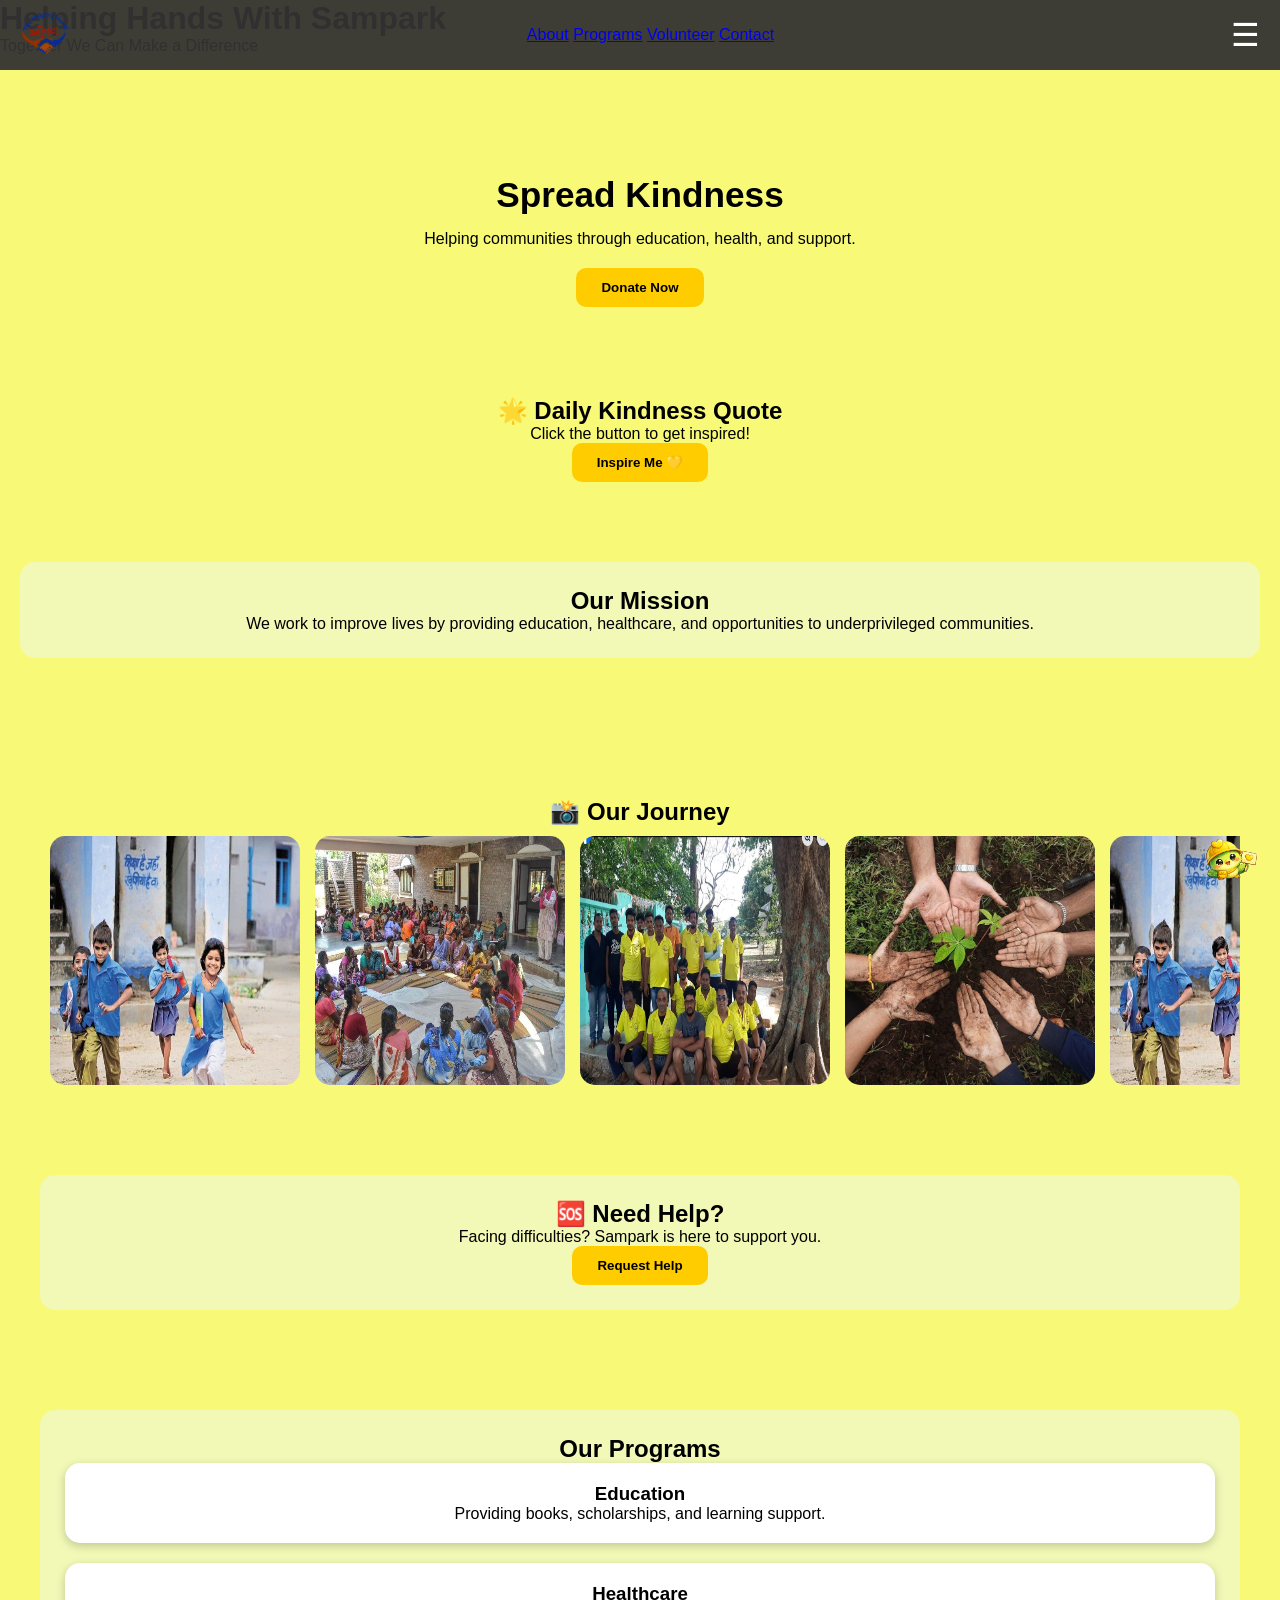
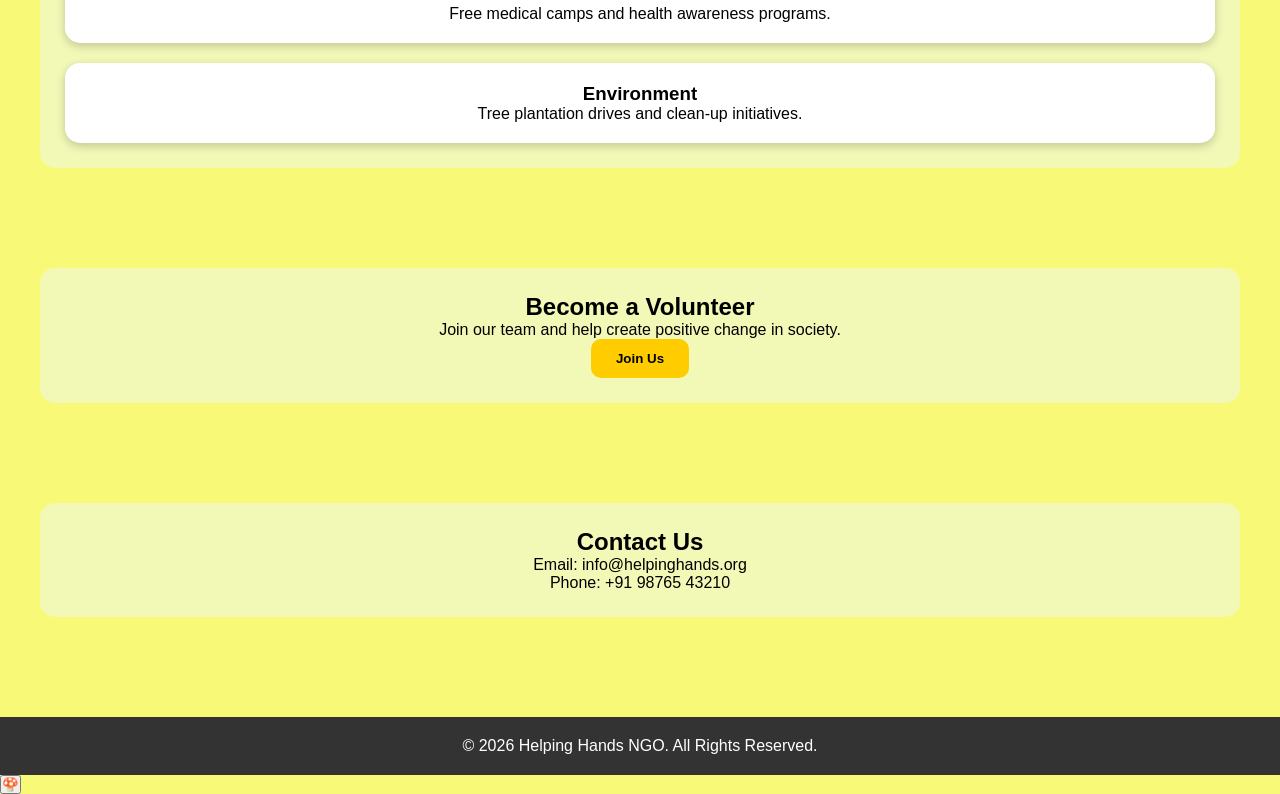
<file: index.html>
<!DOCTYPE html>
<html lang="en">

<head>
    <meta charset="UTF-8">
    <meta name="viewport" content="width=device-width, initial-scale=1.0">
    <title>Helping Hands NGO</title>
    <link rel="stylesheet" href="sampark-phone.css">

</head>

<body>
    <nav>
        <div class="nav-left">
            <img src="Sampark logo.png" class="logo">
        </div>
        <div class="nav-links">
            <a href="#about">About</a>
            <a href="#programs">Programs</a>
            <a href="#volunteer">Volunteer</a>
            <a href="#contact">Contact</a>
        </div>
        <button id="menuBtn">
            ☰
        </button>
    </nav>

    <div id="mobileMenu">
        <a href="#about">About</a>
        <a href="#programs">Programs</a>
        <a href="#volunteer">Volunteer</a>
        <a href="#contact">Contact</a>
    </div>

    <header>
        <h1>Helping Hands With Sampark</h1>
        <p>Together We Can Make a Difference</p>
    </header>


    <div class="hero">
        <h1>Spread Kindness</h1>
        <p>Helping communities through education, health, and support.</p>
        <button class="btn" onclick="openPopup()">
            Donate Now
        </button>
    </div>

    <section id="quotes">
        <div class="section-1">
            <h2>🌟 Daily Kindness Quote</h2>

            <p id="quote">
                Click the button to get inspired!
            </p>

            <button id="quoteBtn" class="btn">
                Inspire Me 💛
            </button>
        </div>
    </section>

    <div class="container">
        <section id="about">
            <div class="section">
                <h2>Our Mission</h2>
                <p>
                    We work to improve lives by providing education,
                    healthcare, and opportunities to underprivileged communities.
                </p>
        </section>


        <section id="gallery">

            <section id="gallery">
                <h2>📸 Our Journey</h2>

                <div class="gallery-container">
                    <div class="gallery-track">
                        <img src="NGO gallery 1.jpg">
                        <img src="NGO gallery 2.jpg">
                        <img src="NGO gallery 3.jpeg">
                        <img src="NGO gallery 4.jpg">

                        <!-- Duplicate them -->
                        <img src="NGO gallery 1.jpg">
                        <img src="NGO gallery 2.jpg">
                        <img src="NGO gallery 3.jpeg">
                        <img src="NGO gallery 4.jpg">
                    </div>
                </div>
            </section>

            <section id="help">

                <div class="section">

                    <h2>🆘 Need Help?</h2>

                    <p>
                        Facing difficulties? Sampark is here to support you.
                    </p>

                    <button class="btn" onclick="openHelpPopup()">
                        Request Help
                    </button>

                </div>


            </section>
            <section id="programs">

                <div class="section">
                    <h2>Our Programs</h2>

                    <div class="cards">

                        <div class="card">
                            <h3>Education</h3>
                            <p>Providing books, scholarships, and learning support.</p>
                        </div>

                        <div class="card">
                            <h3>Healthcare</h3>
                            <p>Free medical camps and health awareness programs.</p>
                        </div>

                        <div class="card">
                            <h3>Environment</h3>
                            <p>Tree plantation drives and clean-up initiatives.</p>
                        </div>

                    </div>
                </div>

            </section>
            <div class="container2">
                <section id="volunteer">
                    <div class="section">
                        <h2>Become a Volunteer</h2>
                        <p>
                            Join our team and help create positive change in society.
                        </p>
                        <button class="btn" onclick="openVolunteerPopup()">
                            Join Us
                        </button>
                    </div>
                </section>

                <section id="contact">
                    <div class="section">
                        <h2>Contact Us</h2>
                        <p>Email: info@helpinghands.org</p>
                        <p>Phone: +91 98765 43210</p>
                    </div>
                </section>
            </div>
    </div>
    <footer>
        <p>&copy; 2026 Helping Hands NGO. All Rights Reserved.</p>
    </footer>

    </div>

    <img src="sampark_mascot_hat_bag.png" id="mascot" alt="Sampark Mascot">

    <div id="donatePopup" class="popup">
        <div class="popup-content">
            <span class="close" onclick="closePopup()">&times;</span>
            <p>Support Sampark💲</p>
            <p id="paymentStatus">
                ⏳ Waiting for donation...
            </p>
            <button onclick="paymentDone()" class="donate-btn">
                I Have Donated ❤️
            </button>
            <p id="thankYouMsg"></p>
        </div>
    </div>

    <div id="volunteerPopup" class="popup">
        <div class="popup-content">
            <span class="close" onclick="closeVolunteerPopup()">&times;</span>
            <h2>Become a Volunteer 🤝</h2>
            <input type="text" id="volunteerName" placeholder="Your Name">
            <button class="donate-btn" onclick="submitVolunteer()">
                Join Sampark ❤️
            </button>
        </div>
    </div>

    <button id="topBtn" title="Go to top">🍄</button>

    <div id="helpPopup" class="popup">
        <div class="popup-content">
            <span class="close" onclick="closeHelpPopup()">&times;</span>
            <h2>🆘 Request Help</h2>
            <input type="text" id="helpName" placeholder="Your Name">
            <input type="tel" id="helpPhone" placeholder="Phone Number">
            <input type="text" id="helpLocation" placeholder="Location">

            <select id="helpType">
                <option value="">Select Help Type</option>
                <option>Education</option>
                <option>Medical Support</option>
                <option>Food Assistance</option>
                <option>Financial Support</option>
                <option>Emergency Help</option>
                <option>Other</option>
            </select>

            <textarea id="helpDescription" placeholder="Describe your situation..." rows="4">
        </textarea>

            <button class="donate-btn" onclick="submitHelp()">
                Submit Request ❤️
            </button>

        </div>
    </div>

    <script src="sampark-phone.js"></script>

</body>
</html>
</file>
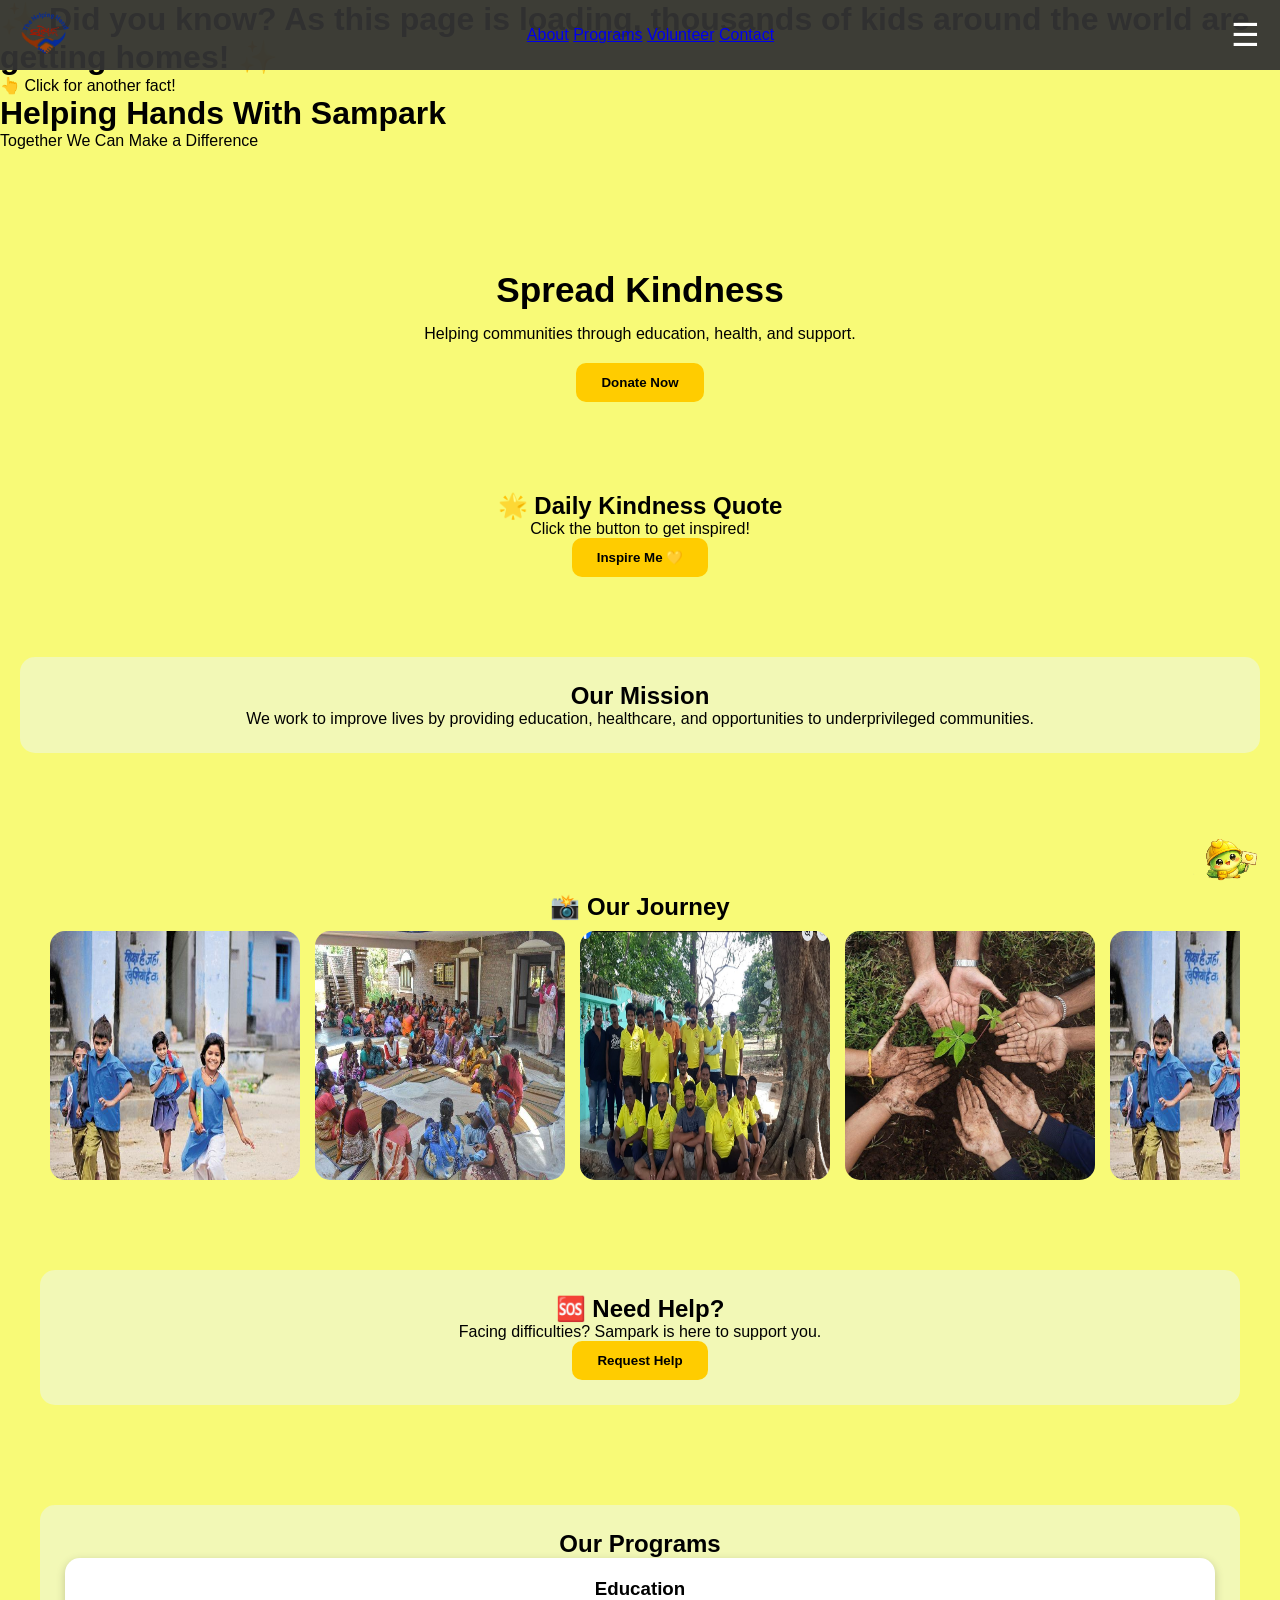
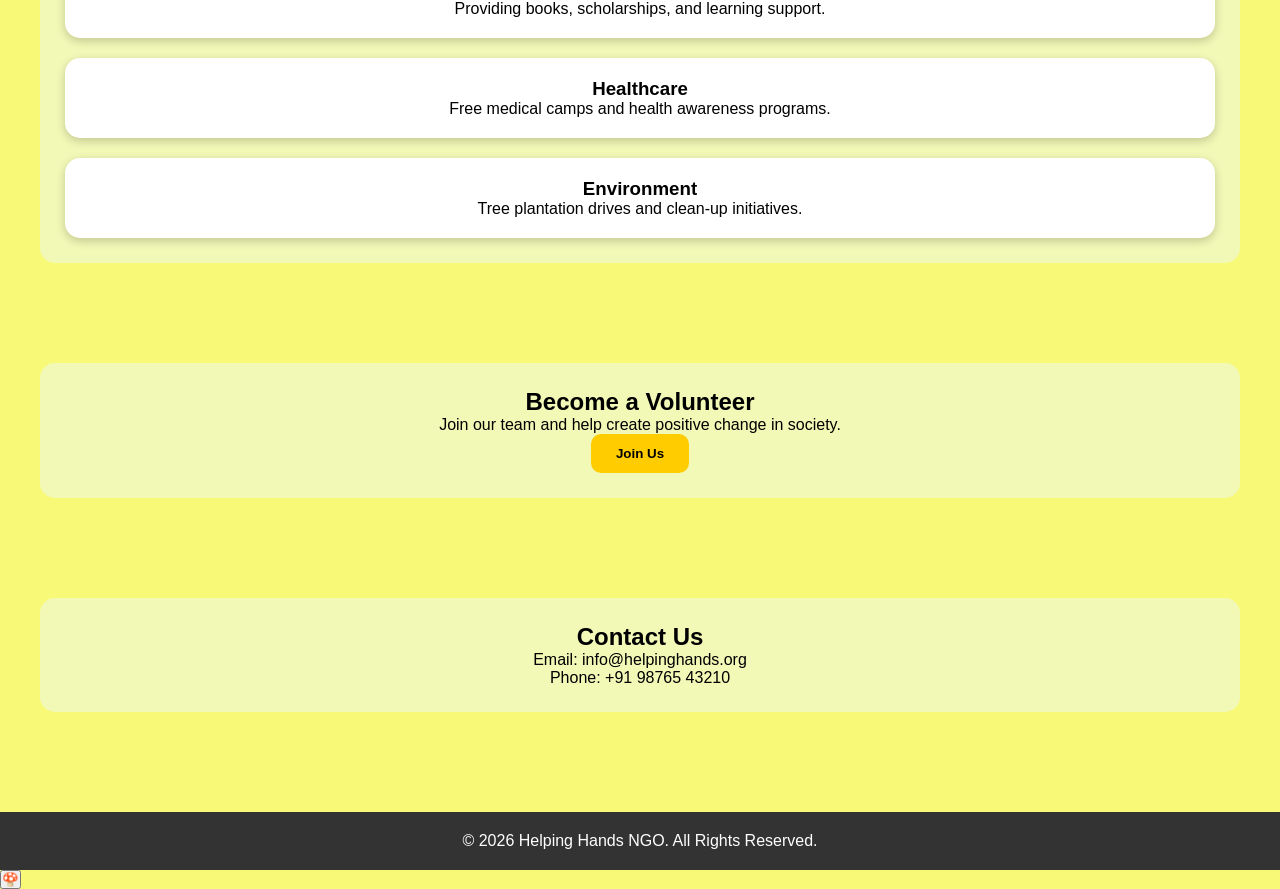
<file: Index.html>
<!DOCTYPE html>
<html lang="en">

<head>
    <meta charset="UTF-8">
    <meta name="viewport" content="width=device-width, initial-scale=1.0">
    <title>Helping Hands NGO</title>
    <link rel="stylesheet" href="sampark-phone.css">

</head>

<body>

    <div id="loader">
        <div>
            <h1 id="fact">
                ✨ Did you know? As this page is loading, thousands of kids around the world are getting homes! ✨
            </h1>

            <p>👆 Click for another fact!</p>
        </div>
    </div>

    <nav>
        <div class="nav-left">
            <img src="Sampark logo.png" class="logo">
        </div>
        <div class="nav-links">
            <a href="#about">About</a>
            <a href="#programs">Programs</a>
            <a href="#volunteer">Volunteer</a>
            <a href="#contact">Contact</a>
        </div>
        <button id="menuBtn">
            ☰
        </button>
    </nav>

    <div id="mobileMenu">
        <a href="#about">About</a>
        <a href="#programs">Programs</a>
        <a href="#volunteer">Volunteer</a>
        <a href="#contact">Contact</a>
    </div>

    <header>
        <h1>Helping Hands With Sampark</h1>
        <p>Together We Can Make a Difference</p>
    </header>


    <div class="hero">
        <h1>Spread Kindness</h1>
        <p>Helping communities through education, health, and support.</p>
        <button class="btn" onclick="openPopup()">
            Donate Now
        </button>
    </div>

    <section id="quotes">
        <div class="section-1">
            <h2>🌟 Daily Kindness Quote</h2>

            <p id="quote">
                Click the button to get inspired!
            </p>

            <button id="quoteBtn" class="btn">
                Inspire Me 💛
            </button>
        </div>
    </section>

    <div class="container">
        <section id="about">
            <div class="section">
                <h2>Our Mission</h2>
                <p>
                    We work to improve lives by providing education,
                    healthcare, and opportunities to underprivileged communities.
                </p>
        </section>


        <section id="gallery">

            <section id="gallery">
                <h2>📸 Our Journey</h2>

                <div class="gallery-container">
                    <div class="gallery-track">
                        <img src="NGO gallery 1.jpg">
                        <img src="NGO gallery 2.jpg">
                        <img src="NGO gallery 3.jpeg">
                        <img src="NGO gallery 4.jpg">

                        <!-- Duplicate them -->
                        <img src="NGO gallery 1.jpg">
                        <img src="NGO gallery 2.jpg">
                        <img src="NGO gallery 3.jpeg">
                        <img src="NGO gallery 4.jpg">
                    </div>
                </div>
            </section>

            <section id="help">

                <div class="section">

                    <h2>🆘 Need Help?</h2>

                    <p>
                        Facing difficulties? Sampark is here to support you.
                    </p>

                    <button class="btn" onclick="openHelpPopup()">
                        Request Help
                    </button>

                </div>


            </section>
            <section id="programs">

                <div class="section">
                    <h2>Our Programs</h2>

                    <div class="cards">

                        <div class="card">
                            <h3>Education</h3>
                            <p>Providing books, scholarships, and learning support.</p>
                        </div>

                        <div class="card">
                            <h3>Healthcare</h3>
                            <p>Free medical camps and health awareness programs.</p>
                        </div>

                        <div class="card">
                            <h3>Environment</h3>
                            <p>Tree plantation drives and clean-up initiatives.</p>
                        </div>

                    </div>
                </div>

            </section>
            <div class="container2">
                <section id="volunteer">
                    <div class="section">
                        <h2>Become a Volunteer</h2>
                        <p>
                            Join our team and help create positive change in society.
                        </p>
                        <button class="btn" onclick="openVolunteerPopup()">
                            Join Us
                        </button>
                    </div>
                </section>

                <section id="contact">
                    <div class="section">
                        <h2>Contact Us</h2>
                        <p>Email: info@helpinghands.org</p>
                        <p>Phone: +91 98765 43210</p>
                    </div>
                </section>
            </div>
    </div>
    <footer>
        <p>&copy; 2026 Helping Hands NGO. All Rights Reserved.</p>
    </footer>

    </div>

    <img src="sampark_mascot_hat_bag.png" id="mascot" alt="Sampark Mascot">

    <div id="donatePopup" class="popup">
        <div class="popup-content">
            <span class="close" onclick="closePopup()">&times;</span>
            <p>Support Sampark💲</p>
            <p id="paymentStatus">
                ⏳ Waiting for donation...
            </p>
            <button onclick="paymentDone()" class="donate-btn">
                I Have Donated ❤️
            </button>
            <p id="thankYouMsg"></p>
        </div>
    </div>

    <div id="volunteerPopup" class="popup">
        <div class="popup-content">
            <span class="close" onclick="closeVolunteerPopup()">&times;</span>
            <h2>Become a Volunteer 🤝</h2>
            <input type="text" id="volunteerName" placeholder="Your Name">
            <button class="donate-btn" onclick="submitVolunteer()">
                Join Sampark ❤️
            </button>
        </div>
    </div>

    <button id="topBtn" title="Go to top">🍄</button>

    <div id="helpPopup" class="popup">
        <div class="popup-content">
            <span class="close" onclick="closeHelpPopup()">&times;</span>
            <h2>🆘 Request Help</h2>
            <input type="text" id="helpName" placeholder="Your Name">
            <input type="tel" id="helpPhone" placeholder="Phone Number">
            <input type="text" id="helpLocation" placeholder="Location">

            <select id="helpType">
                <option value="">Select Help Type</option>
                <option>Education</option>
                <option>Medical Support</option>
                <option>Food Assistance</option>
                <option>Financial Support</option>
                <option>Emergency Help</option>
                <option>Other</option>
            </select>

            <textarea id="helpDescription" placeholder="Describe your situation..." rows="4">
        </textarea>

            <button class="donate-btn" onclick="submitHelp()">
                Submit Request ❤️
            </button>

        </div>
    </div>

    <script src="sampark-phone.js"></script>

</body>
</html>
</file>
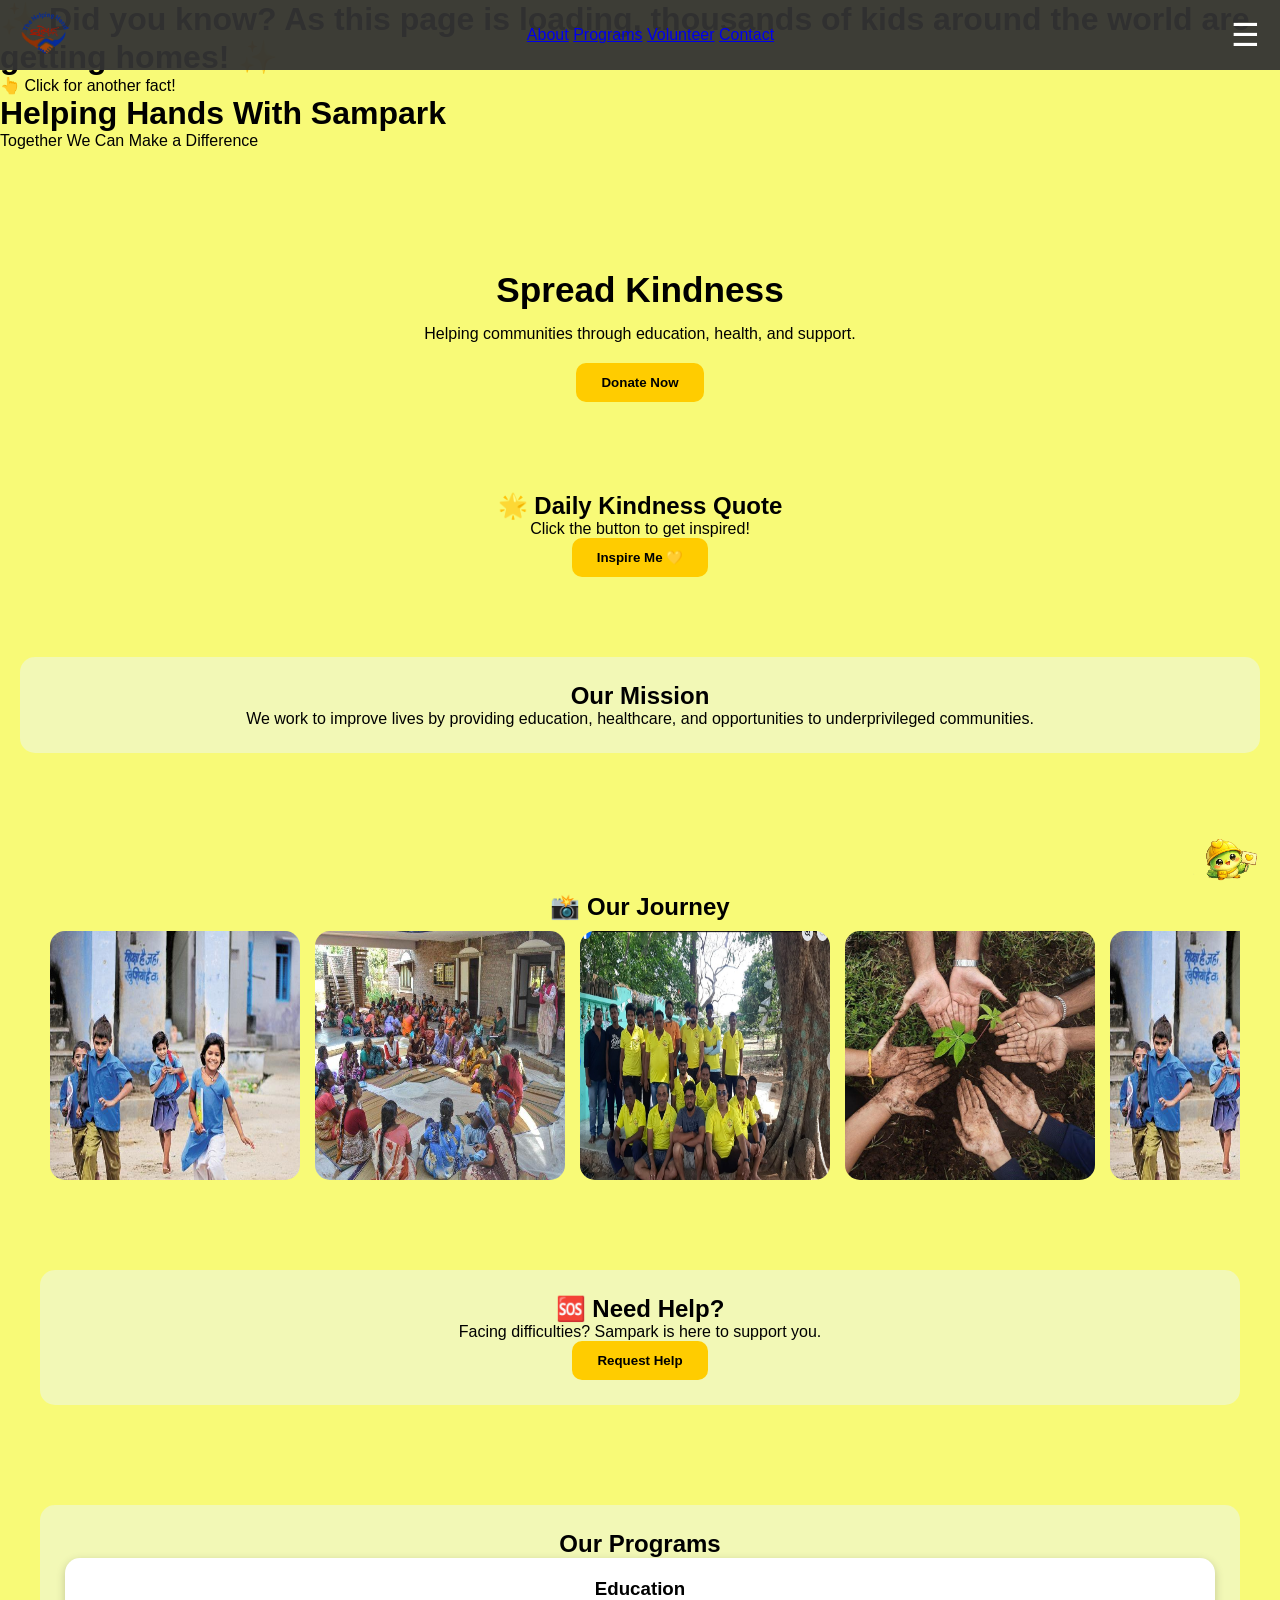
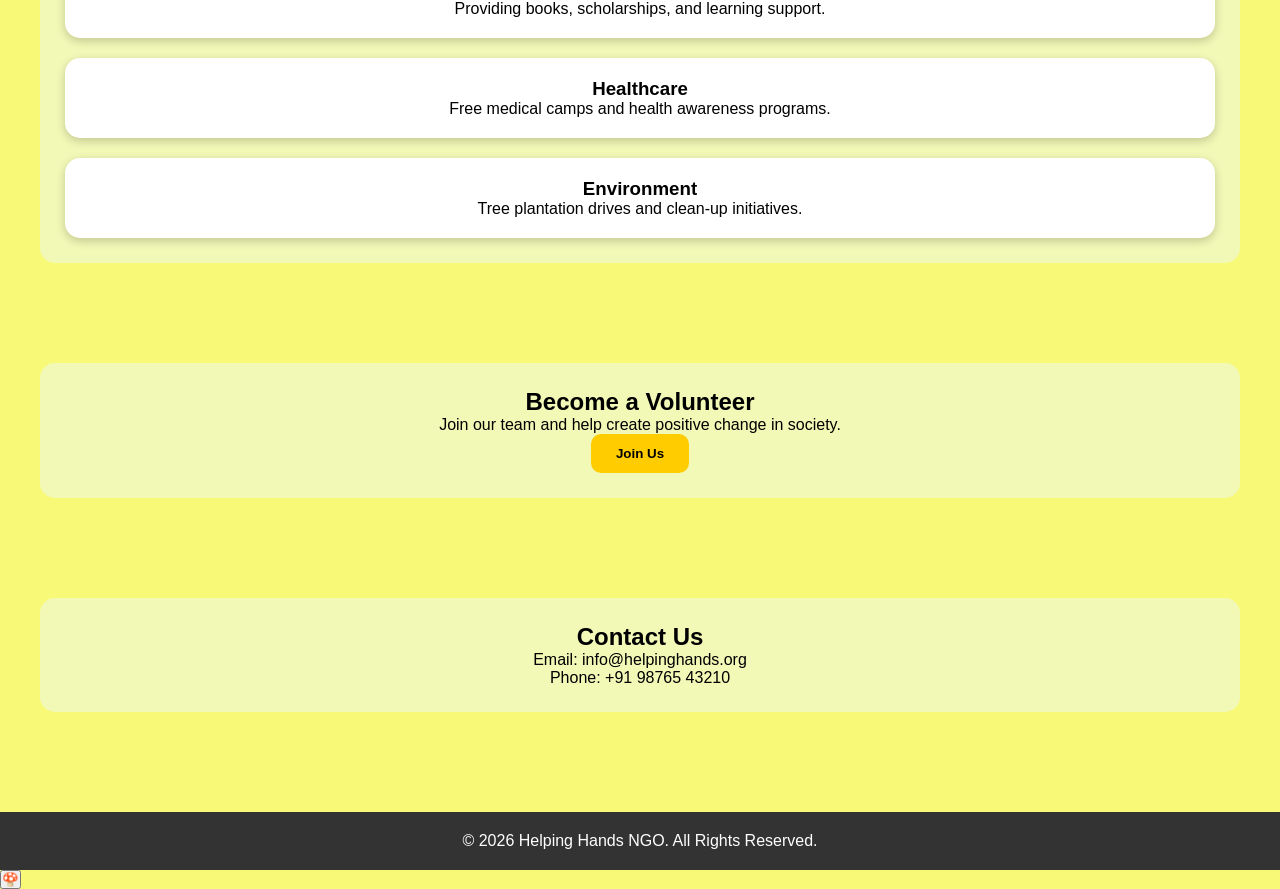
<file: Sampark-Phone.html>
<!DOCTYPE html>
<html lang="en">

<head>
    <meta charset="UTF-8">
    <meta name="viewport" content="width=device-width, initial-scale=1.0">
    <title>Helping Hands NGO</title>
    <link rel="stylesheet" href="sampark-phone.css">

</head>

<body>

    <div id="loader">
        <div>
            <h1 id="fact">
                ✨ Did you know? As this page is loading, thousands of kids around the world are getting homes! ✨
            </h1>

            <p>👆 Click for another fact!</p>
        </div>
    </div>

    <nav>
        <div class="nav-left">
            <img src="Sampark logo.png" class="logo">
        </div>
        <div class="nav-links">
            <a href="#about">About</a>
            <a href="#programs">Programs</a>
            <a href="#volunteer">Volunteer</a>
            <a href="#contact">Contact</a>
        </div>
        <button id="menuBtn">
            ☰
        </button>
    </nav>

    <div id="mobileMenu">
        <a href="#about">About</a>
        <a href="#programs">Programs</a>
        <a href="#volunteer">Volunteer</a>
        <a href="#contact">Contact</a>
    </div>

    <header>
        <h1>Helping Hands With Sampark</h1>
        <p>Together We Can Make a Difference</p>
    </header>


    <div class="hero">
        <h1>Spread Kindness</h1>
        <p>Helping communities through education, health, and support.</p>
        <button class="btn" onclick="openPopup()">
            Donate Now
        </button>
    </div>

    <section id="quotes">
        <div class="section-1">
            <h2>🌟 Daily Kindness Quote</h2>

            <p id="quote">
                Click the button to get inspired!
            </p>

            <button id="quoteBtn" class="btn">
                Inspire Me 💛
            </button>
        </div>
    </section>

    <div class="container">
        <section id="about">
            <div class="section">
                <h2>Our Mission</h2>
                <p>
                    We work to improve lives by providing education,
                    healthcare, and opportunities to underprivileged communities.
                </p>
        </section>


        <section id="gallery">

            <section id="gallery">
                <h2>📸 Our Journey</h2>

                <div class="gallery-container">
                    <div class="gallery-track">
                        <img src="NGO gallery 1.jpg">
                        <img src="NGO gallery 2.jpg">
                        <img src="NGO gallery 3.jpeg">
                        <img src="NGO gallery 4.jpg">

                        <!-- Duplicate them -->
                        <img src="NGO gallery 1.jpg">
                        <img src="NGO gallery 2.jpg">
                        <img src="NGO gallery 3.jpeg">
                        <img src="NGO gallery 4.jpg">
                    </div>
                </div>
            </section>

            <section id="help">

                <div class="section">

                    <h2>🆘 Need Help?</h2>

                    <p>
                        Facing difficulties? Sampark is here to support you.
                    </p>

                    <button class="btn" onclick="openHelpPopup()">
                        Request Help
                    </button>

                </div>


            </section>
            <section id="programs">

                <div class="section">
                    <h2>Our Programs</h2>

                    <div class="cards">

                        <div class="card">
                            <h3>Education</h3>
                            <p>Providing books, scholarships, and learning support.</p>
                        </div>

                        <div class="card">
                            <h3>Healthcare</h3>
                            <p>Free medical camps and health awareness programs.</p>
                        </div>

                        <div class="card">
                            <h3>Environment</h3>
                            <p>Tree plantation drives and clean-up initiatives.</p>
                        </div>

                    </div>
                </div>

            </section>
            <div class="container2">
                <section id="volunteer">
                    <div class="section">
                        <h2>Become a Volunteer</h2>
                        <p>
                            Join our team and help create positive change in society.
                        </p>
                        <button class="btn" onclick="openVolunteerPopup()">
                            Join Us
                        </button>
                    </div>
                </section>

                <section id="contact">
                    <div class="section">
                        <h2>Contact Us</h2>
                        <p>Email: info@helpinghands.org</p>
                        <p>Phone: +91 98765 43210</p>
                    </div>
                </section>
            </div>
    </div>
    <footer>
        <p>&copy; 2026 Helping Hands NGO. All Rights Reserved.</p>
    </footer>

    </div>

    <img src="sampark_mascot_hat_bag.png" id="mascot" alt="Sampark Mascot">

    <div id="donatePopup" class="popup">
        <div class="popup-content">
            <span class="close" onclick="closePopup()">&times;</span>
            <p>Support Sampark💲</p>
            <p id="paymentStatus">
                ⏳ Waiting for donation...
            </p>
            <button onclick="paymentDone()" class="donate-btn">
                I Have Donated ❤️
            </button>
            <p id="thankYouMsg"></p>
        </div>
    </div>

    <div id="volunteerPopup" class="popup">
        <div class="popup-content">
            <span class="close" onclick="closeVolunteerPopup()">&times;</span>
            <h2>Become a Volunteer 🤝</h2>
            <input type="text" id="volunteerName" placeholder="Your Name">
            <button class="donate-btn" onclick="submitVolunteer()">
                Join Sampark ❤️
            </button>
        </div>
    </div>

    <button id="topBtn" title="Go to top">🍄</button>

    <div id="helpPopup" class="popup">
        <div class="popup-content">
            <span class="close" onclick="closeHelpPopup()">&times;</span>
            <h2>🆘 Request Help</h2>
            <input type="text" id="helpName" placeholder="Your Name">
            <input type="tel" id="helpPhone" placeholder="Phone Number">
            <input type="text" id="helpLocation" placeholder="Location">

            <select id="helpType">
                <option value="">Select Help Type</option>
                <option>Education</option>
                <option>Medical Support</option>
                <option>Food Assistance</option>
                <option>Financial Support</option>
                <option>Emergency Help</option>
                <option>Other</option>
            </select>

            <textarea id="helpDescription" placeholder="Describe your situation..." rows="4">
        </textarea>

            <button class="donate-btn" onclick="submitHelp()">
                Submit Request ❤️
            </button>

        </div>
    </div>

    <script src="sampark-phone.js"></script>

</body>
</html>
</file>
<file: sampark-phone.css>
/* RESET */
* {
    margin: 0;
    padding: 0;
    box-sizing: border-box;
}

body {
    background: #f8fa77;
    font-family: 'Lato', sans-serif;
    overflow-x: hidden;
}

/* NAVBAR */
nav {
    position: fixed;
    top: 0;
    left: 0;
    width: 100%;
    height: 70px;
    background: rgba(51, 51, 51, 0.95);
    display: flex;
    justify-content: space-between;
    align-items: center;
    padding: 0 20px;
    z-index: 1000;
}

.logo {
    height: 50px;
}

/* HAMBURGER BUTTON */
#menuBtn {
    background: none;
    border: none;
    color: white;
    font-size: 32px;
    cursor: pointer;
}

/* SLIDE MENU */
#mobileMenu {
    position: fixed;
    top: 0;
    left: -260px;
    width: 250px;
    height: 100vh;
    background: #333;
    display: flex;
    flex-direction: column;
    padding-top: 80px;
    transition: 0.4s ease;
    z-index: 2000;
}

#mobileMenu a {
    color: white;
    text-decoration: none;
    padding: 20px;
    font-size: 20px;
    border-bottom: 1px solid rgba(255, 255, 255, 0.1);
}

/* CLOSE BUTTON */
#closeBtn {
    position: absolute;
    top: 20px;
    right: 20px;
    background: none;
    border: none;
    color: white;
    font-size: 28px;
    cursor: pointer;
}

/* HERO */
.hero {
    margin-top: 70px;
    padding: 50px 20px;
    text-align: center;
}

.hero h1 {
    font-size: 2.2rem;
    margin-bottom: 15px;
}

.hero p {
    font-size: 1rem;
    margin-bottom: 20px;
}

/* BUTTONS */
.btn {
    background: #ffcc00;
    color: black;
    border: none;
    padding: 12px 25px;
    border-radius: 10px;
    font-weight: bold;
    cursor: pointer;
}

/* SECTIONS */
section {
    padding: 40px 20px;
    text-align: center;
}

.section {
    background: #f2f8b6;
    padding: 25px;
    border-radius: 15px;
    margin-bottom: 20px;
}

/* PROGRAM CARDS */
.cards {
    display: flex;
    flex-direction: column;
    gap: 20px;
}

.card {
    background: white;
    padding: 20px;
    border-radius: 15px;
    box-shadow: 0 3px 10px rgba(0, 0, 0, 0.2);
}

/* GALLERY */
.gallery-track {
    display: flex;
    overflow-x: auto;
    gap: 15px;
    padding: 10px;
}

.gallery-track img {
    width: 250px;
    border-radius: 15px;
}

/* POPUPS */
.popup {
    display: none;
    position: fixed;
    inset: 0;
    background: rgba(0, 0, 0, 0.6);
    justify-content: center;
    align-items: center;
    z-index: 3000;
}

.popup-content {
    width: 90%;
    max-width: 350px;
    background: white;
    padding: 20px;
    border-radius: 15px;
}

/* MASCOT */
#mascot {
    position: fixed;
    bottom: 15px;
    right: 15px;
    width: 80px;
    z-index: 999;
}

/* FOOTER */
footer {
    background: #333;
    color: white;
    text-align: center;
    padding: 20px;
}
</file>
